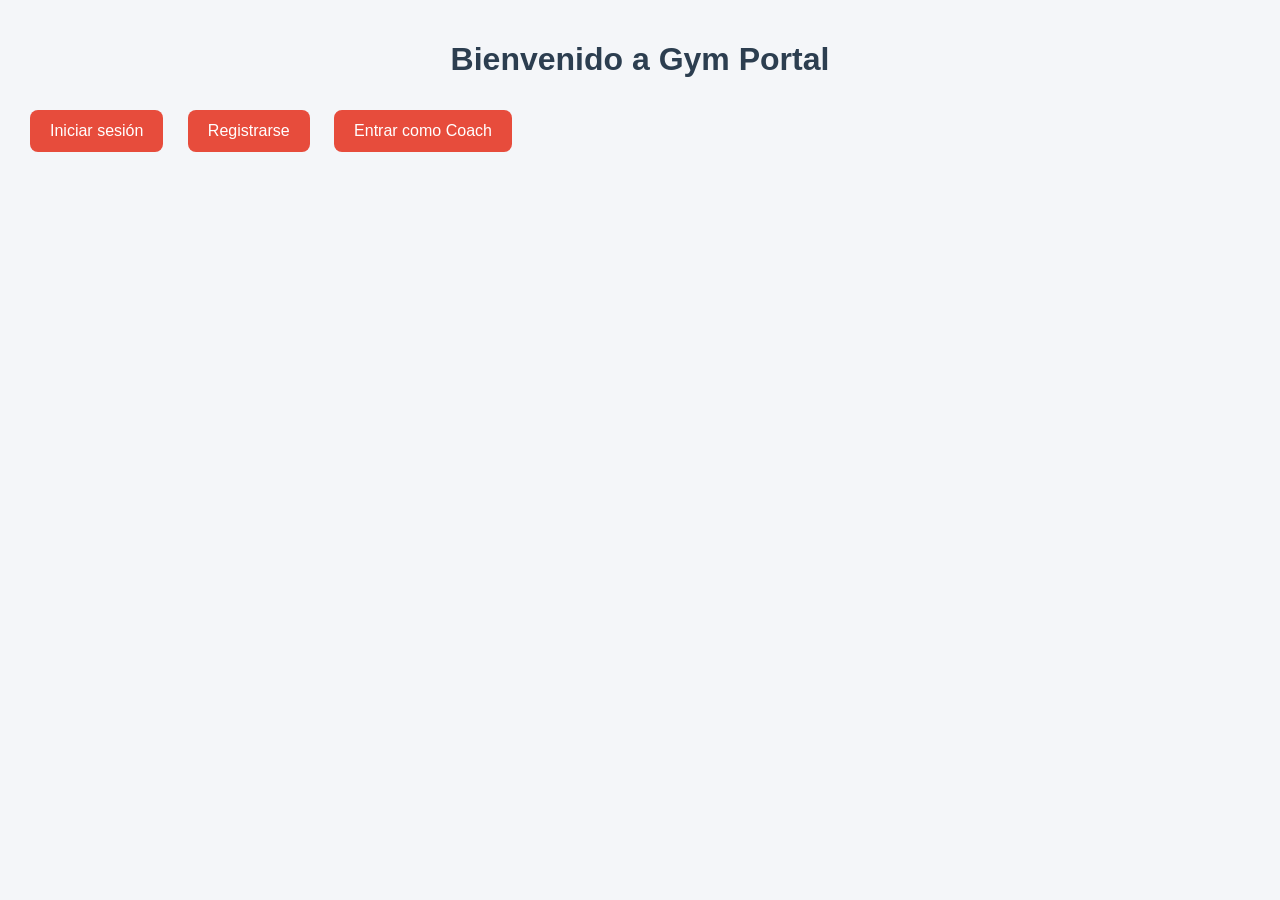
<file: templates/index.html>
<!DOCTYPE html>
<html lang="es">
<head>
  <meta charset="UTF-8">
  <title>Gym Portal</title>
  <link rel="stylesheet" href="/static/style.css">
</head>
<body>
  <h1>Bienvenido a Gym Portal</h1>
  <a href="/login" class="btn">Iniciar sesión</a>
<a href="/registro" class="btn">Registrarse</a>
<a href="/coach" class="btn">Entrar como Coach</a>

</body>
</html>
</file>
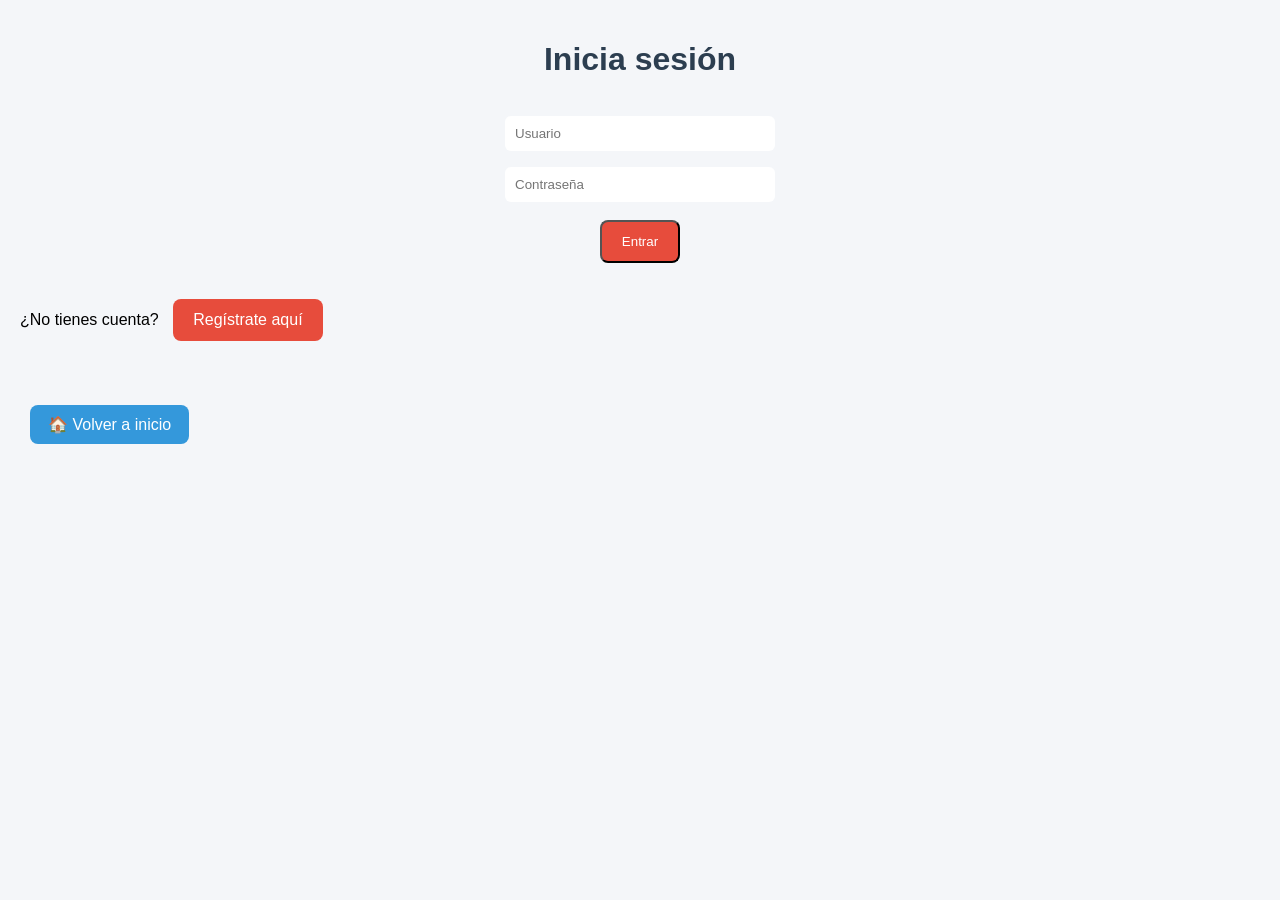
<file: templates/login.html>
<!DOCTYPE html>
<html lang="es">
<head>
  <meta charset="UTF-8">
  <title>Login - Gym Portal</title>
  <link rel="stylesheet" href="/static/style.css">
  <script src="/static/script.js"></script>
</head>
<body>
  <h1>Inicia sesión</h1>
  <form method="POST">
    <input type="text" name="usuario" placeholder="Usuario" required>
    <input type="password" name="password" placeholder="Contraseña" required>
    <button type="submit">Entrar</button>
  </form>
  <p>¿No tienes cuenta? <a href="/registro">Regístrate aquí</a></p>
  <br>
  <a href="/" class="back-button">🏠 Volver a inicio</a>
</body>
</html>
</file>
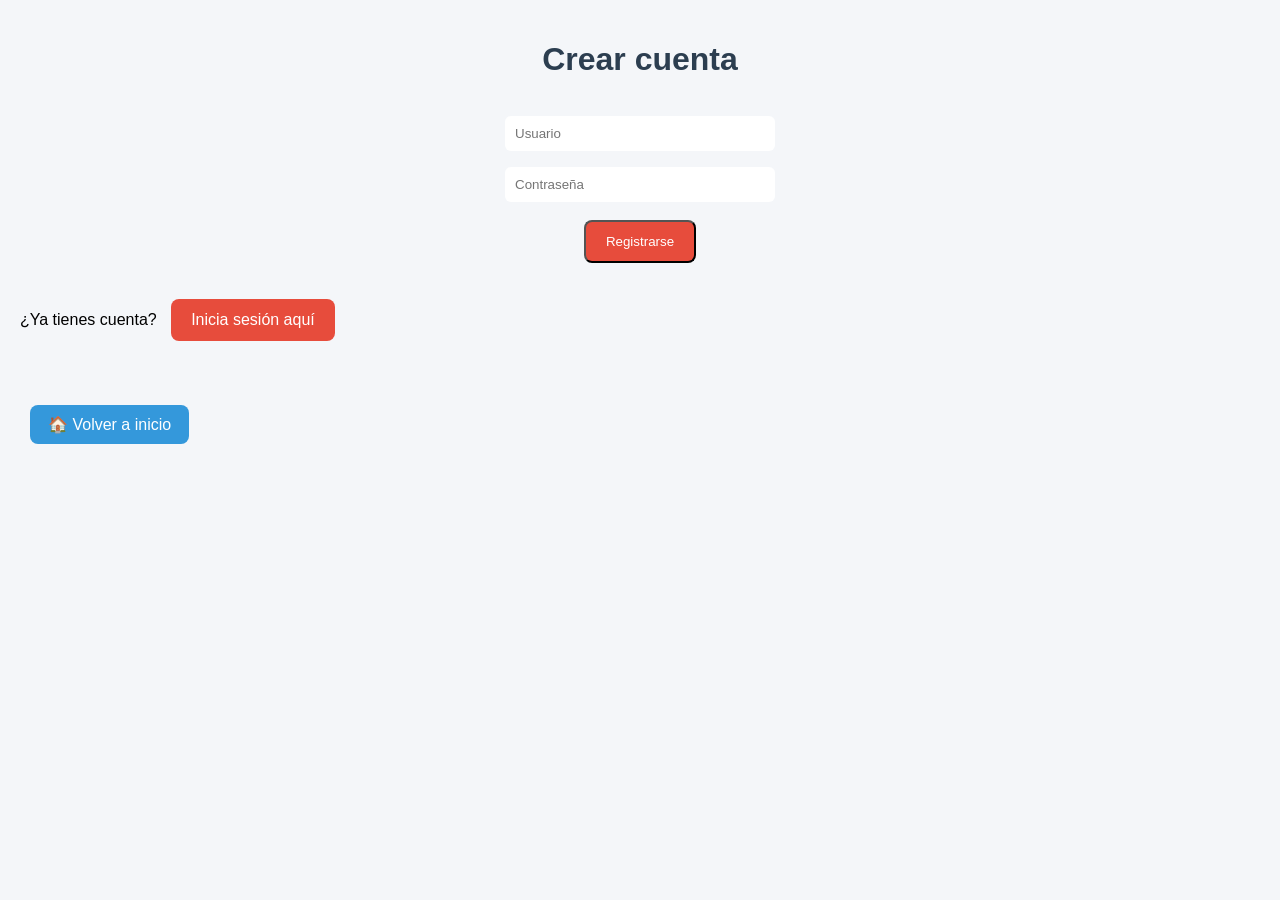
<file: templates/registro.html>
<!DOCTYPE html>
<html lang="es">
<head>
  <meta charset="UTF-8">
  <title>Registro - Gym Portal</title>
  <link rel="stylesheet" href="/static/style.css">
  <script src="/static/script.js"></script>
</head>
<body>
  <h1>Crear cuenta</h1>
  <form method="POST">
    <input type="text" name="usuario" placeholder="Usuario" required>
    <input type="password" name="password" placeholder="Contraseña" required>
    <button type="submit">Registrarse</button>
  </form>
  <p>¿Ya tienes cuenta? <a href="/login">Inicia sesión aquí</a></p>
  <br>
  <a href="/" class="back-button">🏠 Volver a inicio</a>
</body>
</html>
</file>
<file: static/style.css>
body {
  font-family: Arial, sans-serif;
  background: #f4f6f9;
  margin: 0;
  padding: 20px;
}

h1 {
  text-align: center;
  color: #2c3e50;
}

.rutinas-container {
  display: flex;
  flex-wrap: wrap;
  justify-content: center;
  gap: 20px;
}

.rutina-card {
  background: #fff;
  border-radius: 10px;
  box-shadow: 0 4px 8px rgba(0,0,0,0.1);
  width: 300px;
  padding: 15px;
  text-align: center;
}

.rutina-card img {
  width: 100%;
  border-radius: 8px;
  margin-bottom: 10px;
}

.rutina-card ul {
  list-style: none;
  padding: 0;
}

.rutina-card li {
  margin: 5px 0;
  font-size: 14px;
}

a, button {
  display: inline-block;
  margin: 10px;
  padding: 12px 20px;
  background-color: #e74c3c;
  color: #fff;
  text-decoration: none;
  border-radius: 8px;
  transition: 0.3s;
}

a:hover, button:hover {
  background-color: #c0392b;
}

form {
  margin-top: 30px;
  display: flex;
  flex-direction: column;
  align-items: center;
}

input {
  margin: 8px;
  padding: 10px;
  width: 250px;
  border: none;
  border-radius: 6px;
}

.menu-container {
  display: flex;
  flex-wrap: wrap;
  justify-content: center;
  margin-top: 40px;
}

.menu-card {
  background: #34495e;
  color: #fff;
  text-decoration: none;
  margin: 15px;
  padding: 20px;
  border-radius: 12px;
  width: 150px;
  text-align: center;
  font-size: 1.2em;
  transition: 0.3s;
}

.menu-card:hover {
  background: #2c3e50;
  transform: scale(1.05);
}

.back-button {
  display: inline-block;
  margin-top: 20px;
  padding: 10px 18px;
  background-color: #3498db;
  color: #fff;
  text-decoration: none;
  border-radius: 8px;
  transition: 0.3s;
}

.back-button:hover {
  background-color: #2980b9;
}

/* Contenedor de músculos */
.musculos {
  display: flex;
  justify-content: center;
  flex-wrap: wrap;
  gap: 10px;
  margin: 10px 0;
}

.musculo-icon {
  width: 50px;
  height: 50px;
  object-fit: contain;
  border-radius: 6px;
  background: #ecf0f1;
  padding: 5px;
  box-shadow: 0 2px 4px rgba(0,0,0,0.1);
}


.ejercicios-lista {
  max-height: 300px;
  overflow-y: auto;
  border: 1px solid #ccc;
  padding: 10px;
  background: #fafafa;
  margin-bottom: 15px;
}


#buscador {
  width: 100%;
  padding: 8px;
  margin-bottom: 10px;
  border: 1px solid #aaa;
  border-radius: 5px;
}

.rutinas-grid {
  display: grid;
  grid-template-columns: repeat(auto-fill, minmax(320px, 1fr));
  gap: 20px;
  width: 100%;          /* ocupa todo el ancho */
  max-width: 100%;      /* evita limitarse */
}


.btn-edit {
  margin-top: 10px;
  padding: 6px 12px;
  background: #007bff;
  color: #fff;
  border-radius: 5px;
  border: none;
  cursor: pointer;
}

.btn-edit:hover {
  background: #0056b3;
}

.rutina-card {
  background: #fff;
  border: 1px solid #ddd;
  border-radius: 8px;
  padding: 15px;
  box-shadow: 2px 2px 8px rgba(0,0,0,0.1);
  transition: all 0.3s ease;
  margin-bottom: 20px;
}

.rutina-card.expanded {
  grid-column: 1 / -1;  /* ocupa todas las columnas */
  width: 100%;          /* asegura que se estire */
  max-width: 100%;      /* evita que se quede corta */
  transform: none;      /* quita el scale que puede forzar scroll */
  z-index: 10;
  padding: 25px;
}



.edit-form {
  margin-top: 20px;
  padding: 20px;
  background: #f4f6f8;
  border-radius: 8px;
  border: 1px solid #ccc;
  display: none;
}

.edit-form.active {
  display: block;
}

.edit-form h4 {
  margin-top: 15px;
  font-size: 1.1rem;
  color: #333;
  border-bottom: 1px solid #ddd;
  padding-bottom: 5px;
}

.btn-delete {
  margin-top: 10px;
  padding: 6px 12px;
  background: #dc3545;
  color: #fff;
  border-radius: 5px;
  border: none;
  cursor: pointer;
}

.btn-delete:hover {
  background: #a71d2a;
}

/* Vista normal de ejercicios (fuera de edición) */
.ejercicio-item {
  display: flex;
  align-items: center;
  justify-content: space-between;
  gap: 12px;
  padding: 12px;
  border: 1px solid #ddd;
  border-radius: 6px;
  margin-bottom: 12px;
  background-color: #fff;
}

.ejercicio-icon {
  width: 40px;
  height: 40px;
  object-fit: contain;
}

.extra-fields {
  display: flex;
  align-items: center;
  gap: 15px;
}

.extra-fields label {
  font-size: 0.85rem;
  color: #555;
}

.extra-fields input[type="number"] {
  width: 60px;
  padding: 4px;
  border: 1px solid #ccc;
  border-radius: 4px;
}

.extra-fields input[type="checkbox"] {
  transform: scale(1.2);
}


.rutina-entrenamiento {
  display: flex;
  justify-content: center;   /* centra horizontalmente */
  align-items: flex-start;   /* alinea arriba */
  margin-top: 20px;
}

.rutina-card {
  max-width: 600px;          /* ancho fijo para que no se vea gigante */
  width: 100%;
  margin: 0 auto;
}
.rutina-entrenamiento {
  display: flex;
  justify-content: center;
  margin-top: 20px;
}

.rutina-card {
  max-width: 700px;
  width: 100%;
  background: #fff;
  border: 1px solid #ddd;
  border-radius: 8px;
  padding: 20px;
  box-shadow: 2px 2px 8px rgba(0,0,0,0.1);
}

.serie {
  display: flex;
  flex-direction: column;
  border: 1px solid #ccc;
  border-radius: 6px;
  padding: 10px;
  margin-bottom: 12px;
  cursor: pointer;
}

.serie.completed {
  background-color: #28a745;
  color: #fff;
}

.descanso-bar {
  height: 8px;
  background: #007bff;
  border-radius: 4px;
  margin-top: 6px;
  width: 0%;
  transition: width 1s linear;
}

.descanso-text {
  font-size: 0.9rem;
  color: #333;
  margin-top: 4px;
}

/* Título del grupo muscular */
.grupo-titulo {
  font-size: 1.6rem;
  font-weight: bold;
  color: #dc3545; /* rojo intenso */
  margin-top: 25px;
  margin-bottom: 10px;
  border-bottom: 2px solid #dc3545;
  padding-bottom: 5px;
}

/* Bloque de cada ejercicio */
.ejercicio-bloque {
  background: #f9f9f9;
  border: 1px solid #ddd;
  border-radius: 8px;
  padding: 15px;
  margin-bottom: 20px;
}

/* Título del ejercicio */
.ejercicio-titulo {
  font-size: 1.2rem;
  font-weight: bold;
  color: #007bff; /* azul */
  margin-bottom: 8px;
}

/* Ícono del músculo */
.musculo-icon {
  width: 60px;
  height: 60px;
  margin-bottom: 10px;
}

/* Ícono del ejercicio */
.ejercicio-icon {
  width: 50px;
  height: 50px;
  object-fit: contain;
  margin-bottom: 10px;
}
.grupo-titulo {
  font-size: 1.6rem;
  font-weight: bold;
  margin-top: 25px;
  margin-bottom: 10px;
  border-bottom: 2px solid;
  padding-bottom: 5px;
}

/* Colores distintos por grupo */
.grupo-pecho {
  color: #dc3545; /* rojo */
  border-color: #dc3545;
}

.grupo-espalda {
  color: #007bff; /* azul */
  border-color: #007bff;
}

.grupo-triceps {
  color: #ff9800; /* naranja */
  border-color: #ff9800;
}

.grupo-biceps {
  color: #28a745; /* verde */
  border-color: #28a745;
}

.grupo-piernas {
  color: #6f42c1; /* morado */
  border-color: #6f42c1;
}

.grupo-hombros {
  color: #17a2b8; /* turquesa */
  border-color: #17a2b8;
}

/* Bloque de cada ejercicio */
.ejercicio-bloque {
  background: #f9f9f9;
  border: 1px solid #ddd;
  border-radius: 8px;
  padding: 15px;
  margin-bottom: 20px;
}

/* Título del ejercicio */
.ejercicio-titulo {
  font-size: 1.2rem;
  font-weight: bold;
  color: #333;
  margin-bottom: 8px;
}

.musculo-icon {
  width: 60px;
  height: 60px;
  margin-bottom: 10px;
}

.ejercicio-icon {
  width: 50px;
  height: 50px;
  object-fit: contain;
  margin-bottom: 10px;
}
</file>
